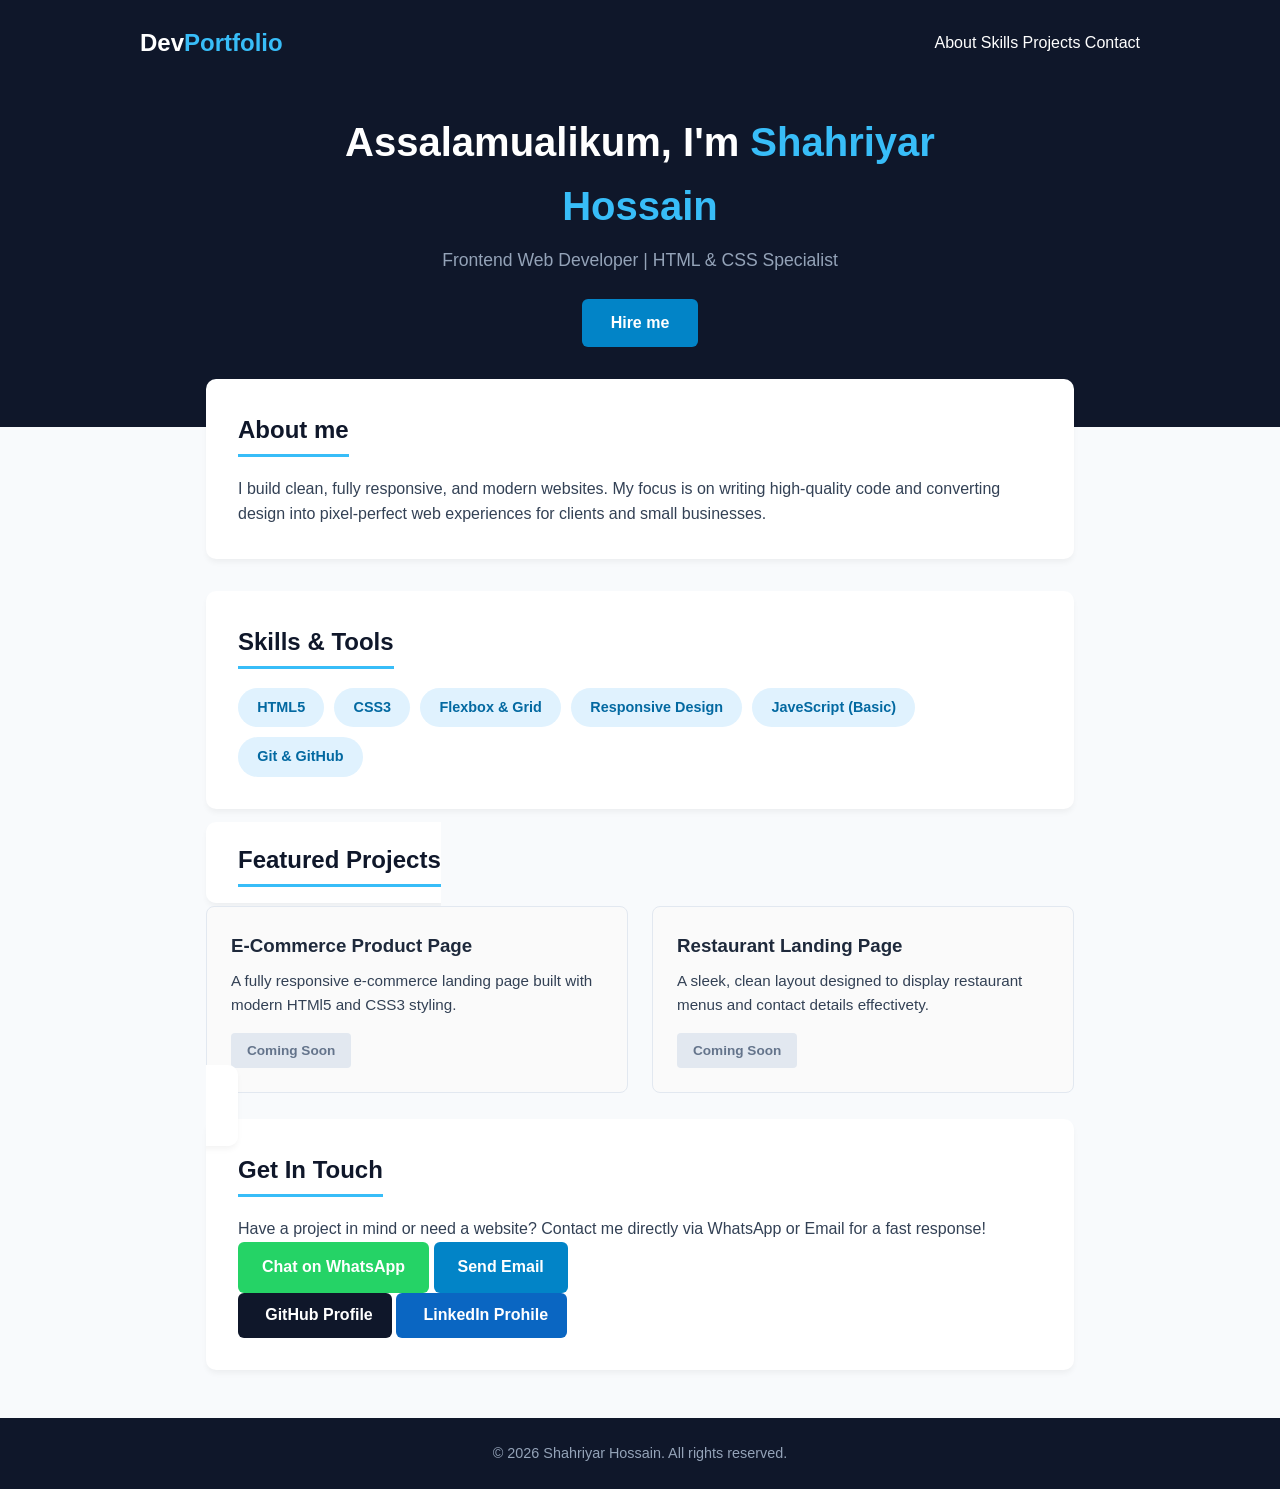
<file: index.html>
<!DOCTYPE html>
<html lang="en">
    <head>
        <meta charset="utf-8">
        <meta name="viewport" content="width=device-width, initial-scale=1.0">
        <title>Shahriyar Hossain - Frontend Web Developer</title>

        <!-- SEO & Social Media Meta Tags -->
        <meta name="description" content="Frontend Web Developer specializing in clean, responsive, and user-friendly website using HTML, CSS, and JaveScript.">
        <meta porperty="og:title" content="Shahriyar Hossain - Portfolio">
        <meta porperty="og:description" content="check out my web development projects and skills">
        <meta porperty="og:type" content="website">

        <!-- CSS Link -->
        <link rel="stylesheet" href="style.css">
    </head>
    <body>

        <!-- Navigation -->
        <header>
            <nav>
                <div class="logo">Dev<span>Portfolio</span></div>
                <div class="nav-link">
                    <a href="#about">About</a>
                    <a href="#skills">Skills</a>
                    <a href="#projects">Projects</a>
                    <a href="#contact">Contact</a>
                </div>
            </nav>

            <!-- Hero Section -->
            <div class="hero">
                <h1>Assalamualikum, I'm <span>Shahriyar Hossain</span></h1>
                <p>Frontend Web Developer | HTML & CSS Specialist</p>
                <a href="#contact" class="btn-primary">Hire me</a>
            </div>
        </header>

        <main class="container">

            <!-- About Section -->
            <section id="about" class="card">
                <h2>About me</h2>
                <p>I build clean, fully responsive, and modern websites. My focus is on writing high-quality code and converting design into pixel-perfect web experiences for clients and small businesses.</p>
            </section>

            <!-- Skills Section -->
            <section id="skills" class="card">
                <h2>Skills & Tools</h2>
                <div class="skills-grid">
                    <span class="badge">HTML5</span>
                    <span class="badge">CSS3</span>
                    <span class="badge">Flexbox & Grid</span>
                    <span class="badge">Responsive Design</span>
                    <span class="badge">JaveScript (Basic)</span>
                    <span class="badge">Git & GitHub</span>
                </div>
             </section>

             <!-- Projects Section -->
            <sedtion id="projects" class="card">
                <h2>Featured Projects</h2>
                <div class="projects-grid">

                    <!-- project 1 -->
                    <div class="project-card">
                        <h3>E-Commerce Product Page</h3>
                        <p>A fully responsive e-commerce landing page built with modern HTMl5 and CSS3 styling.</p>
                        <div class="project-links">
                            <span class="btn-link status">Coming Soon</span>
                        </div>
                    </div>

                    <!-- Project 2 -->
                    <div class="project-card">
                        <h3>Restaurant Landing Page</h3>
                        <p>A sleek, clean layout designed to display restaurant menus and contact details effectivety.</p>
                        <div class="project-link">
                            <span class="btn-link status">Coming Soon</span>
                        </div>
                    </div>

                </div>
            </sedtion>

            <!-- Contact Section -->
            <section id="contact" class="card">
                <h2>Get In Touch</h2>
                <p>Have a project in mind or need a website? Contact me directly via WhatsApp or Email for a fast response!</p>

                <div class="Quick-contact-btns">
                    <!-- WhatsApp Butten -->
                    <a href="https://wa.me/8801830323281" target="_blank" class="btn-contact whatsapp">
                        Chat on WhatsApp
                    </a>

                    <!-- Direct Email Button-->
                    <a href="mailto:shahriyrh.jur@gmail.com" class="btn-contact email">
                        Send Email
                    </a>
                </div>
                <div class="Social-link">
                    <!-- Main GitHub Profile Link -->
                     <a href="https://github.com/shahriyarhjur" target="blank" class="social-btn github">
                        <i class="fab fa-github"></i>GitHub Profile
                     </a>
                     <a href="https://www.linkedin.com/in/shahriyar-hossain-4a661b42b" target="_blank" class="social-btn linkedin">
                        <i class="fab fa-linkedin"></i>LinkedIn Prohile
                     </a>
                </div>
            </section>

        </main>
        <footer>
            <p>&copy; 2026 Shahriyar Hossain. All rights reserved.</p>
        </footer>
        
    </body>
</html>
</file>
<file: style.css>
header a {
  color: #ffffff !important;
  text-decoration: none !important;
}

header a:visited {
  color: #ffffff !important;
}

header a:hover {
  color: #38bdf8 !important;
}

/* Reset & Base Styles */
* {
  margin: 0;
  padding: 0;
  box-sizing: border-box;
  font-family: 'Segoe UI', Tahoma, Geneva, Verdana, sans-serif;
}

body {
  background-color: #f8fafc;
  color: #334155;
  line-height: 1.6;
}

/* Header & Nav */
header {
  background: #0f172a;
  color: #fff;
  padding: 1.5rem 1rem 5rem;
}

nav {
  max-width: 1000px;
  margin: 0 auto;
  display: flex;
  justify-content: space-between;
  align-items: center;
}

.logo {
  font-size: 1.5rem;
  font-weight: 700;
  color: #fff;
}

.logo span {
  color: #38bdf8;
}

.nav-links {
  display: flex;
  align-items: center;
  gap: 1rem;
}

.nav-links a,
.nav-links a:visited {
  color: #ffffff !important;
  text-decoration: none;
  font-weight: 600;
  transition: color 0.3s;
}

.nav-links a:hover {
  color: #38bdf8 !important;
}

/* Header Buttons for GitHub & LinkedIn */
.nav-btn {
  padding: 0.4rem 0.8rem;
  border-radius: 6px;
  display: inline-flex;
  align-items: center;
  gap: 6px;
  font-size: 0.9rem;
  transition: opacity 0.3s !important;
}

.github-btn {
  background: #334155;
  color: #fff !important;
}

.linkedin-btn {
  background: #0a66c2;
  color: #fff !important;
}

.nav-btn:hover {
  opacity: 0.85;
}

/* Hero Section */
.hero {
  text-align: center;
  max-width: 650px;
  margin: 3rem auto 0;
}

.hero h1 {
  font-size: 2.5rem;
  margin-bottom: 0.5rem;
}

.hero h1 span {
  color: #38bdf8;
}

.hero p {
  color: #94a3b8;
  font-size: 1.1rem;
  margin-bottom: 1.5rem;
}

/* Primary Buttons */
.btn-primary {
  display: inline-block;
  background: #0284c7;
  color: #fff;
  padding: 0.7rem 1.8rem;
  border-radius: 6px;
  text-decoration: none;
  font-weight: bold;
  border: none;
  cursor: pointer;
  transition: background 0.3s;
}

.btn-primary:hover {
  background: #0369a1;
}

.btn-link {
  display: inline-flex;
  align-items: center;
  gap: 6px;
  padding: 0.4rem 1rem;
  background: #0f172a;
  color: #fff;
  text-decoration: none;
  border-radius: 4px;
  font-size: 0.85rem;
  font-weight: 600;
  transition: background 0.3s;
}

.btn-link:hover {
  background: #0284c7;
}

/* Status Badge */
.btn-link.status {
  background: #e2e8f0;
  color: #64748b;
  cursor: default;
}

.btn-link.status:hover {
  background: #e2e8f0;
}

/* Layout Container */
.container {
  max-width: 900px;
  margin: -3rem auto 3rem;
  padding: 0 1rem;
}

.card {
  background: #fff;
  padding: 2rem;
  border-radius: 10px;
  margin-bottom: 2rem;
  box-shadow: 0 4px 6px -1px rgba(0, 0, 0, 0.05);
}

h2 {
  color: #0f172a;
  border-bottom: 3px solid #38bdf8;
  padding-bottom: 0.3rem;
  margin-bottom: 1.2rem;
  display: inline-block;
}

/* Skills Grid */
.skills-grid {
  display: flex;
  gap: 10px;
  flex-wrap: wrap;
}

.badge {
  background: #e0f2fe;
  color: #0369a1;
  padding: 0.5rem 1.2rem;
  border-radius: 20px;
  font-weight: 600;
  font-size: 0.9rem;
}

/* Projects Grid */
.projects-grid {
  display: grid;
  grid-template-columns: repeat(auto-fit, minmax(280px, 1fr));
  gap: 1.5rem;
}

.project-card {
  border: 1px solid #e2e8f0;
  padding: 1.5rem;
  border-radius: 8px;
  background: #fafafa;
}

.project-card h3 {
  color: #1e293b;
  margin-bottom: 0.5rem;
}

.project-card p {
  font-size: 0.95rem;
  margin-bottom: 1rem;
}

.project-links {
  display: flex;
  gap: 10px;
  flex-wrap: wrap;
}

/* Quick Contact Buttons */
.quick-contact-btns {
  display: flex;
  gap: 15px;
  margin: 1.5rem 0;
  flex-wrap: wrap;
}

.btn-contact {
  display: inline-flex;
  align-items: center;
  gap: 8px;
  padding: 0.8rem 1.5rem;
  border-radius: 6px;
  text-decoration: none;
  font-weight: bold;
  font-size: 1rem;
  color: #fff;
  transition: opacity 0.3s;
}

.btn-contact:hover {
  opacity: 0.9;
}

.btn-contact.whatsapp {
  background-color: #25D366;
}

.btn-contact.email {
  background-color: #0284c7;
}

/* Social Buttons in Contact Section */
.social-links {
  margin-top: 1.5rem;
  display: flex;
  gap: 1rem;
  flex-wrap: wrap;
}

.social-btn {
  display: inline-flex;
  align-items: center;
  gap: 8px;
  padding: 0.6rem 1.2rem;
  border-radius: 6px;
  text-decoration: none;
  font-weight: 600;
  color: #fff;
  transition: opacity 0.3s;
}

.social-btn.github {
  background-color: #0f172a;
}

.social-btn.linkedin {
  background-color: #0a66c2;
}

.social-btn:hover {
  opacity: 0.9;
}

/* Footer */
footer {
  text-align: center;
  padding: 1.5rem;
  background: #0f172a;
  color: #94a3b8;
  font-size: 0.9rem;
}

/* Mobile Responsiveness */
@media (max-width: 600px) {
  nav {
    flex-direction: column;
    gap: 1rem;
  }

  .nav-links {
    flex-wrap: wrap;
    justify-content: center;
  }
}

.social-links {
  margin-top: 1.5rem;
  display: flex;
  gap: 1rem;
  flex-wrap: wrap;
}

.social-btn {
  display: inline-flex;
  align-items: center;
  gap: 8px;
  padding: 0.6rem 1.2rem;
  border-radius: 6px;
  text-decoration: none;
  font-weight: 600;
  color: #ffffff !important;
  transition: opacity 0.3s;
}

.social-btn.github {
  background-color: #0f172a;
}

.social-btn.linkedin {
  background-color: #0a66c2;
}

.social-btn:hover {
  opacity: 0.9;
}
</file>
